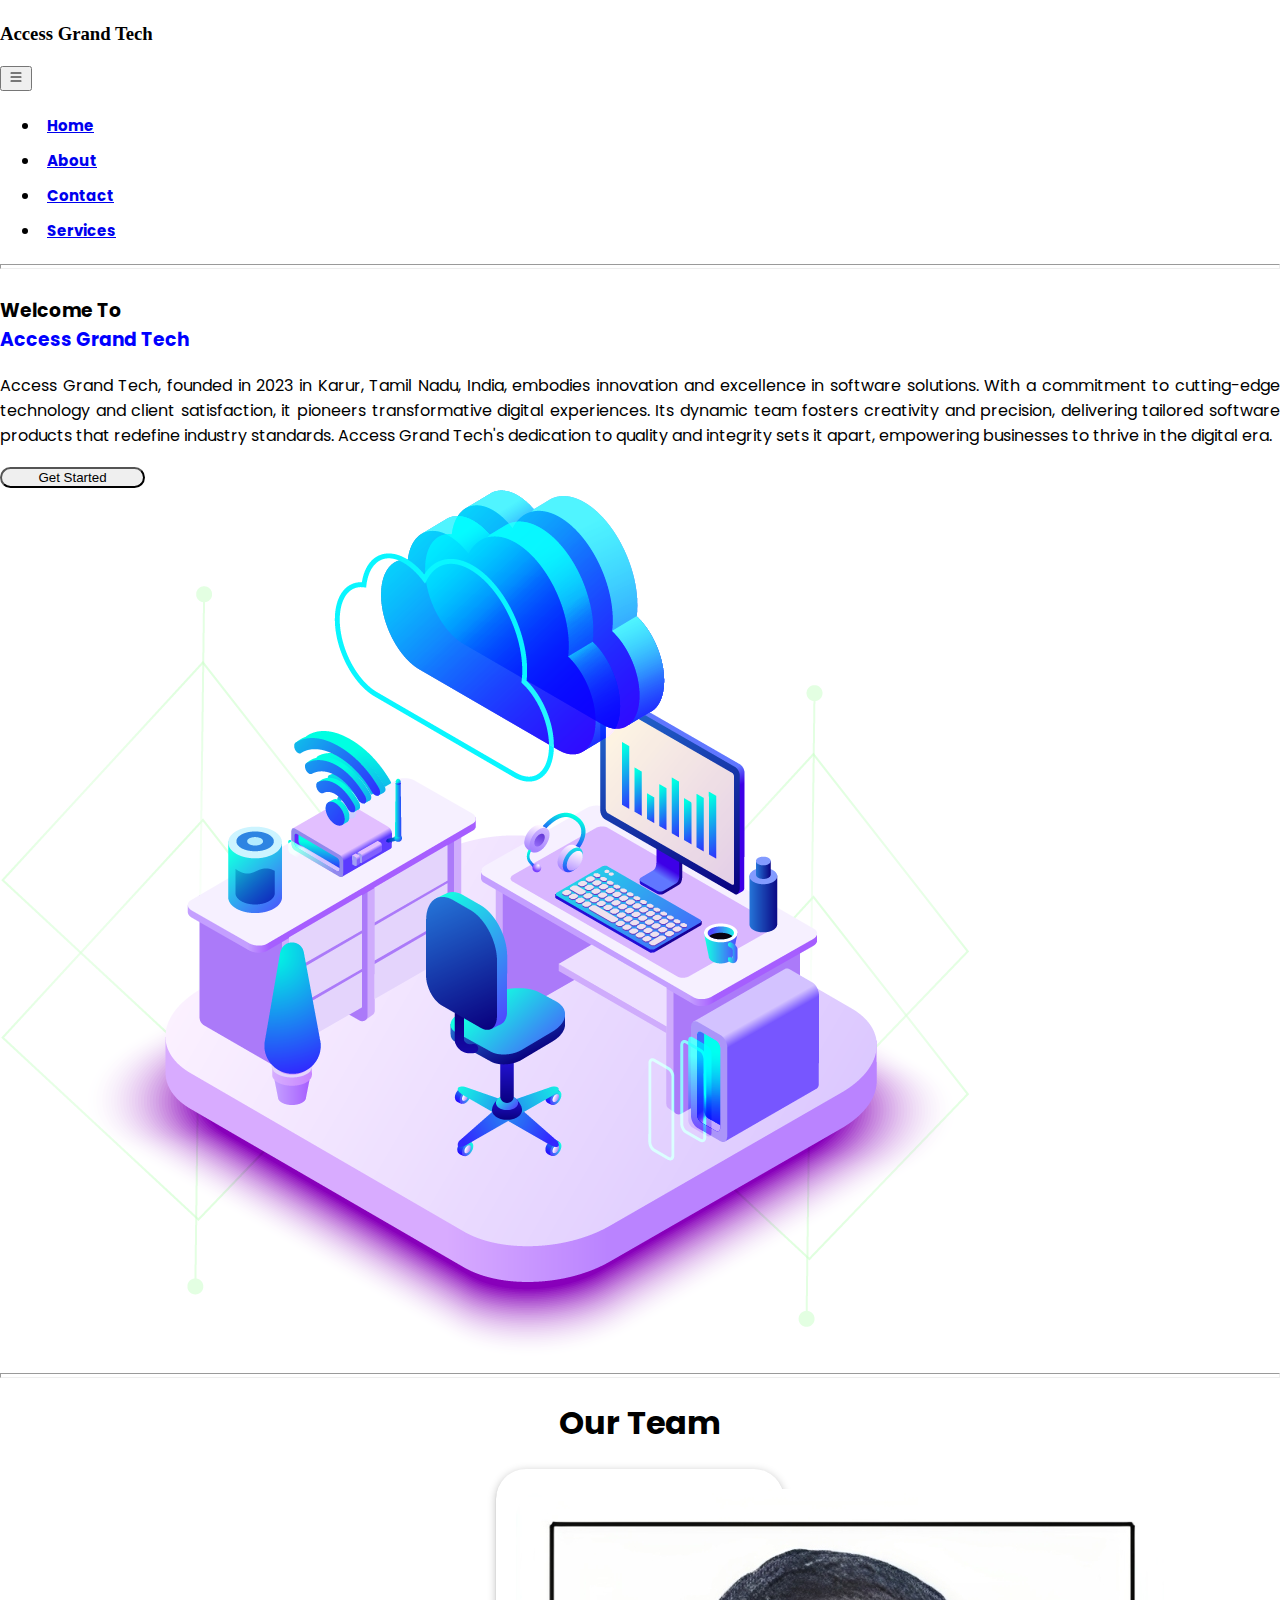
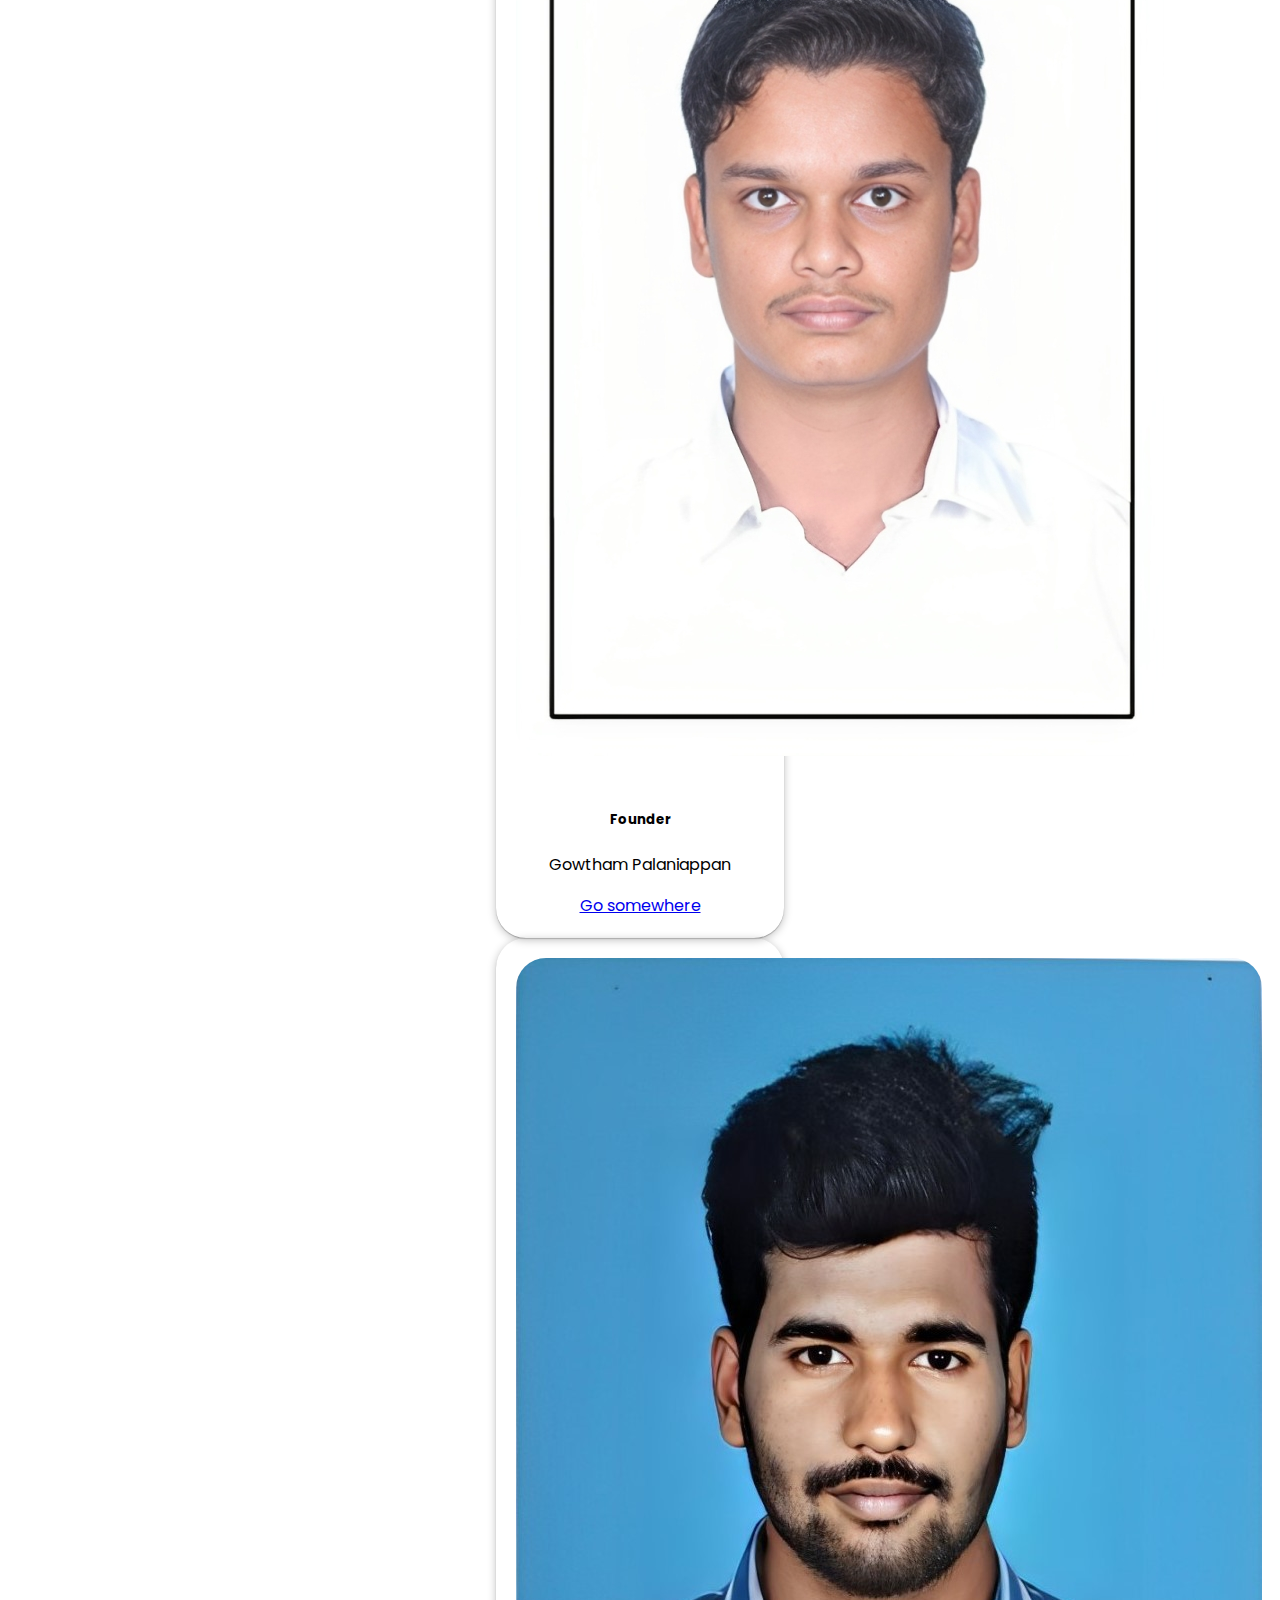
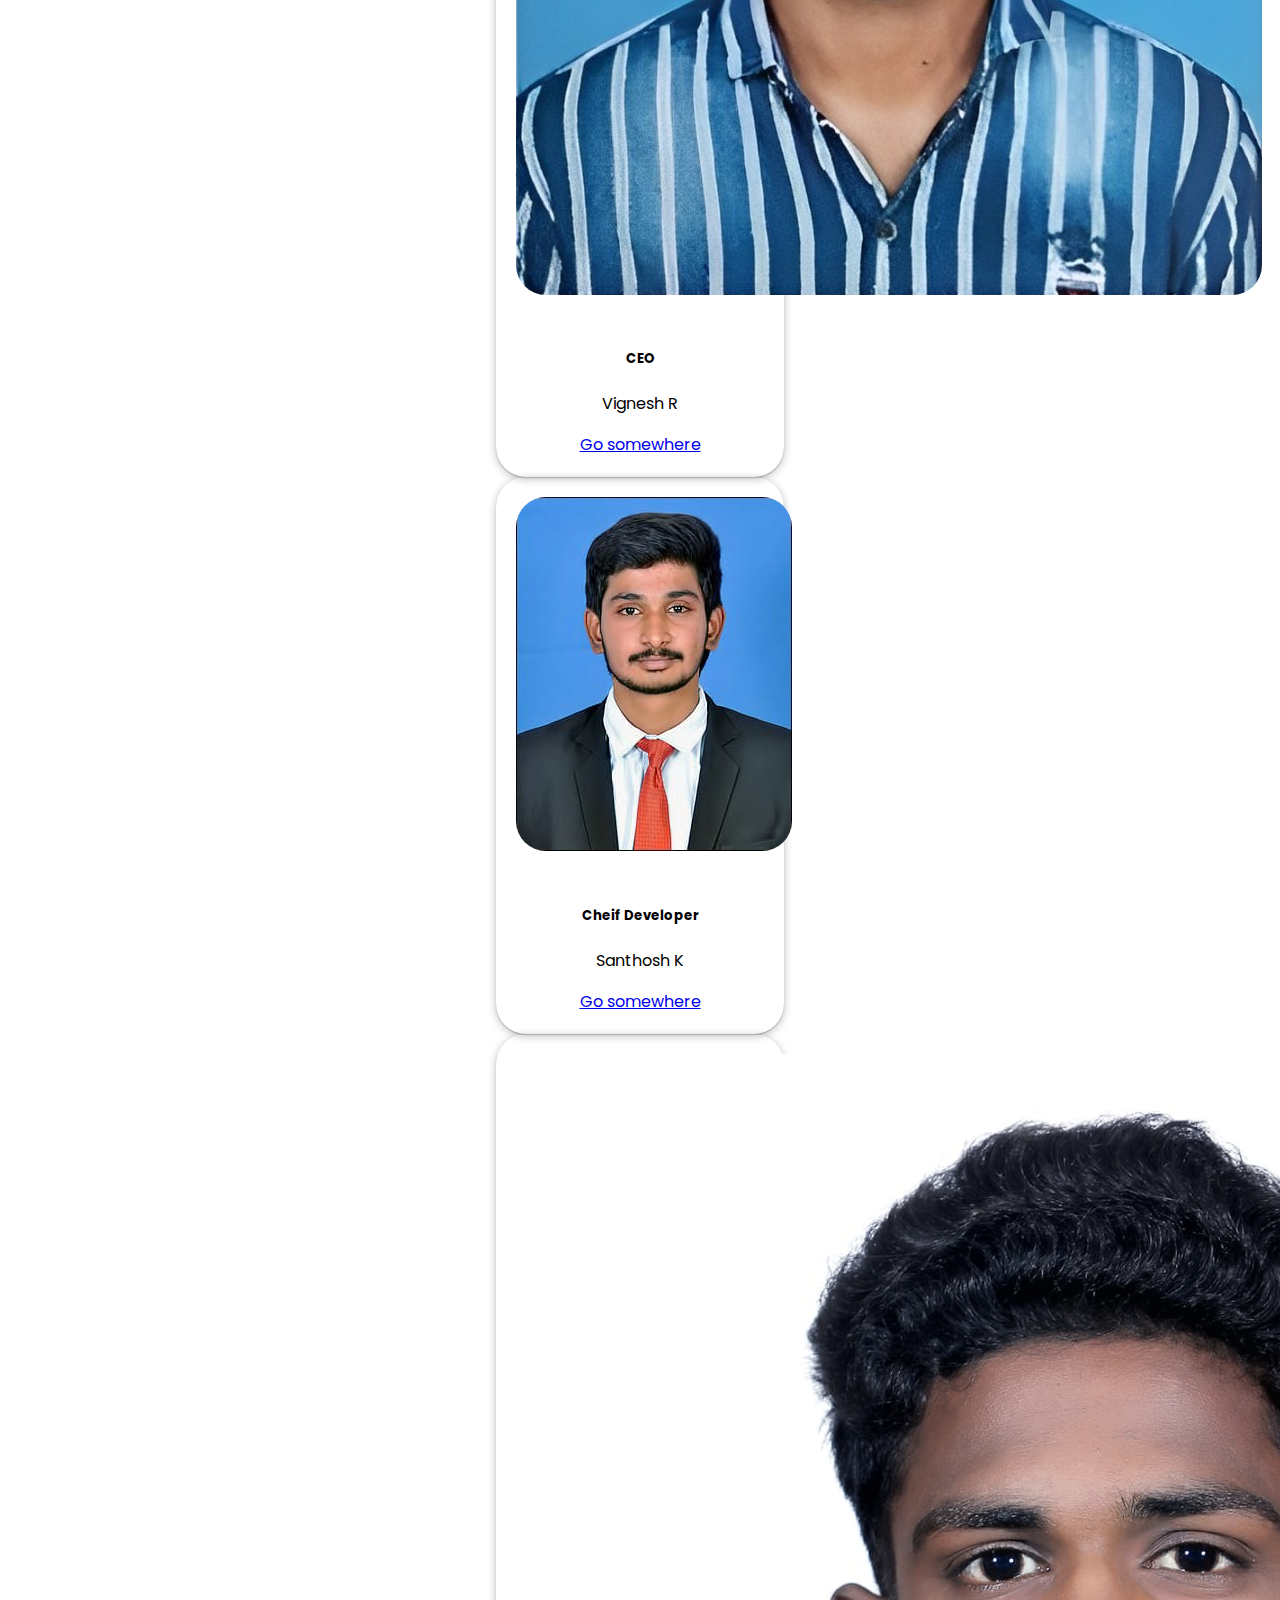
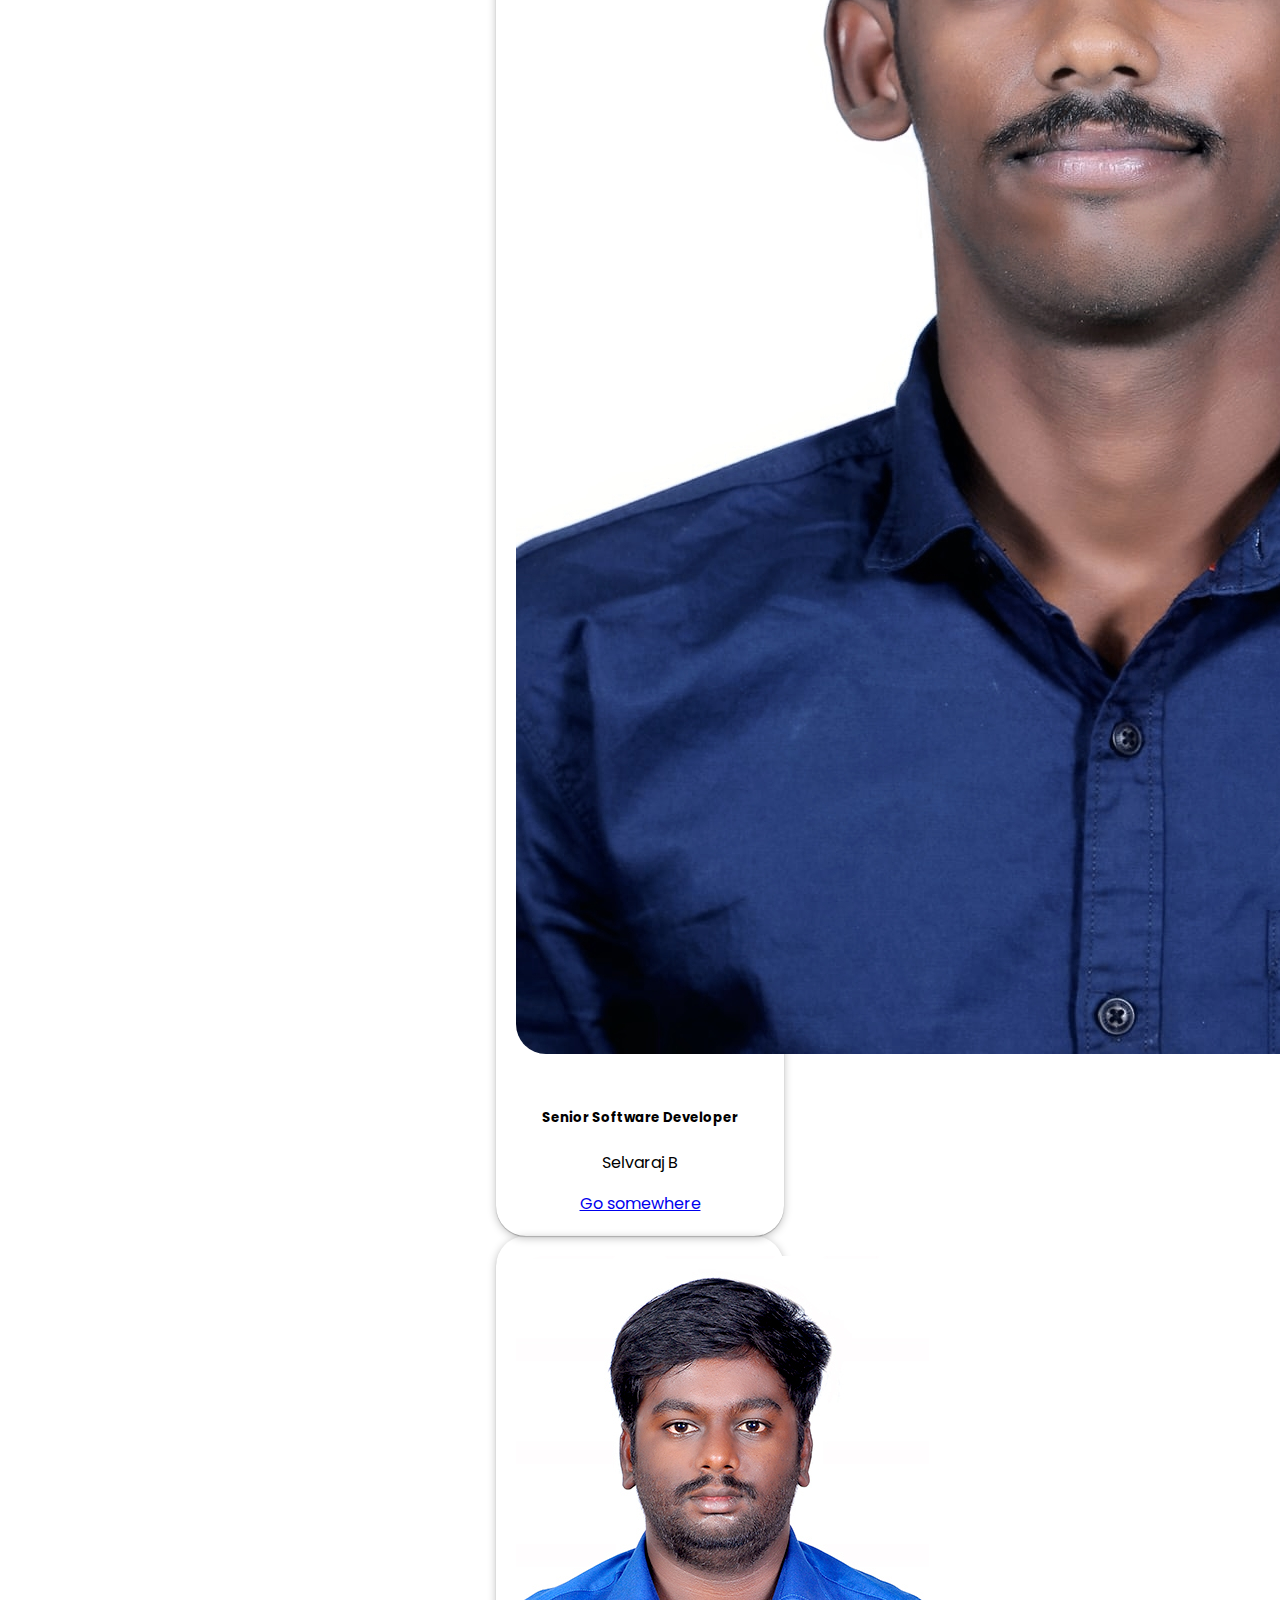
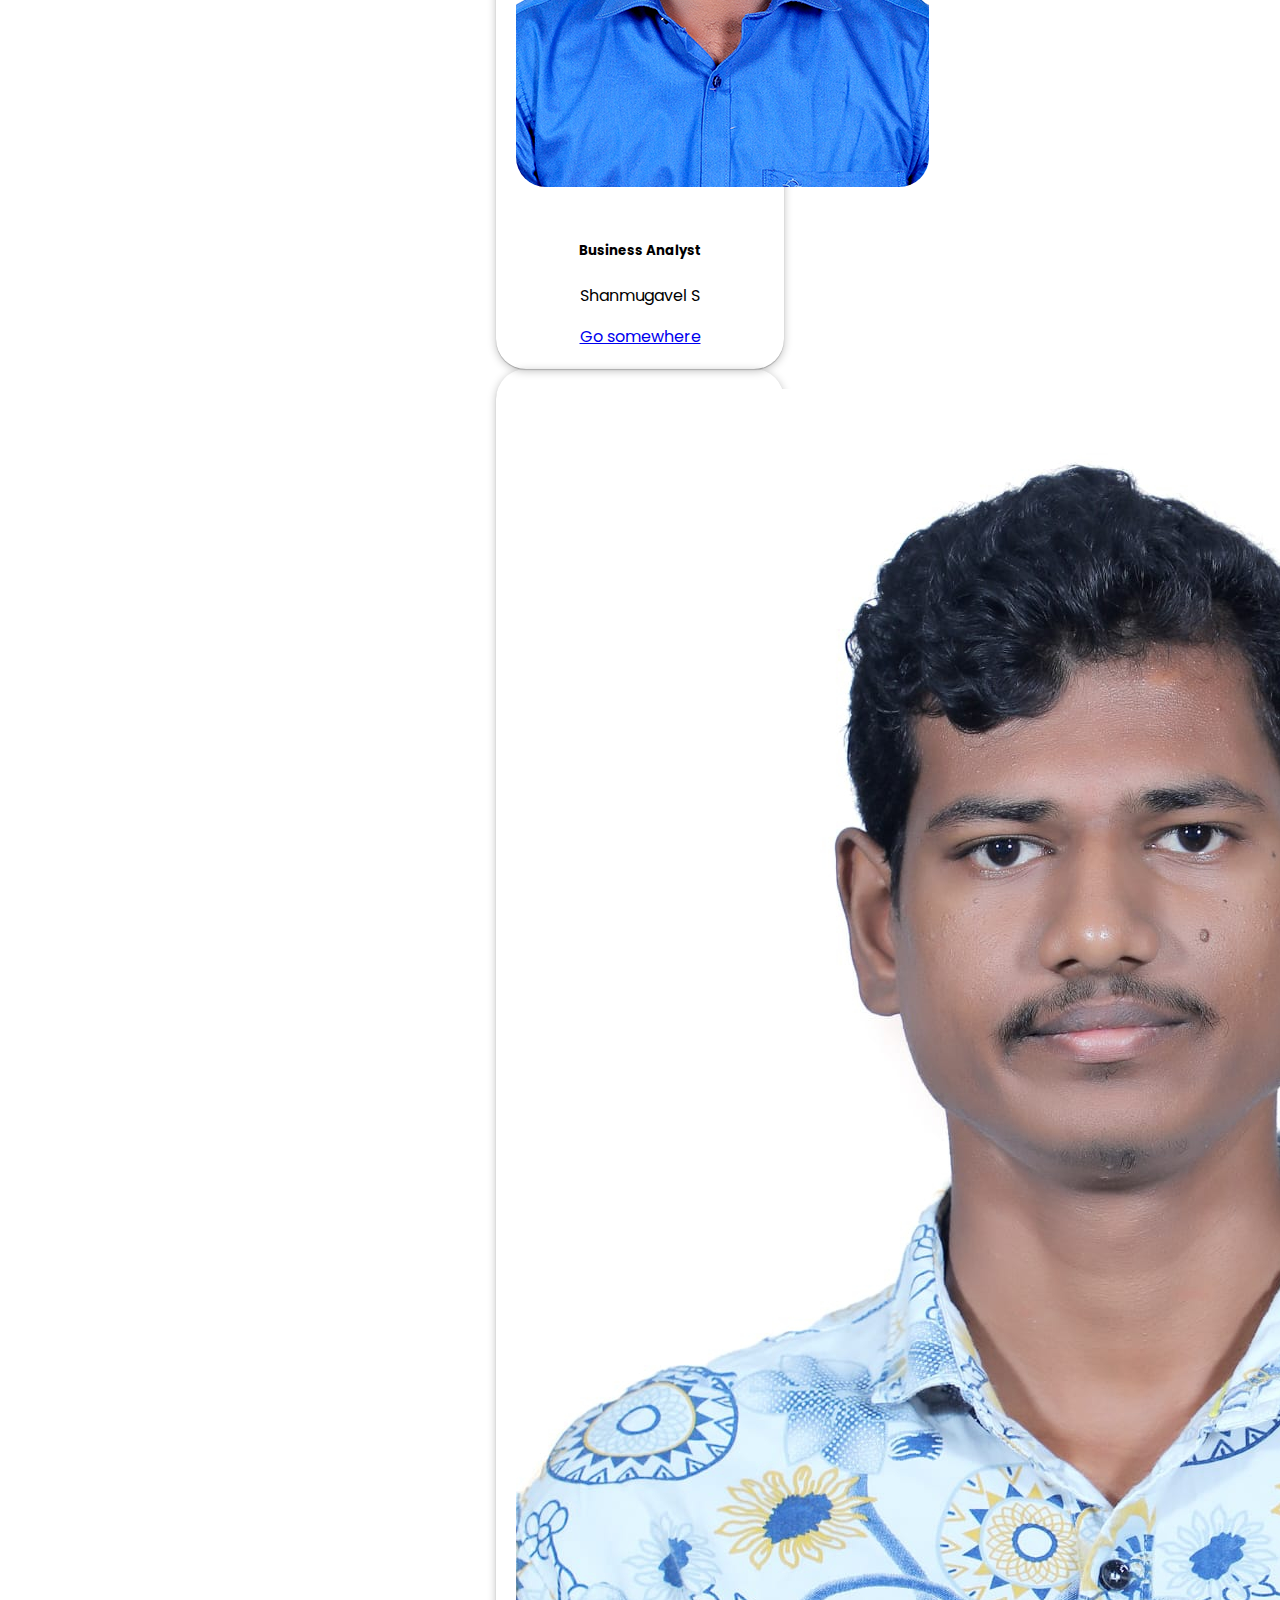
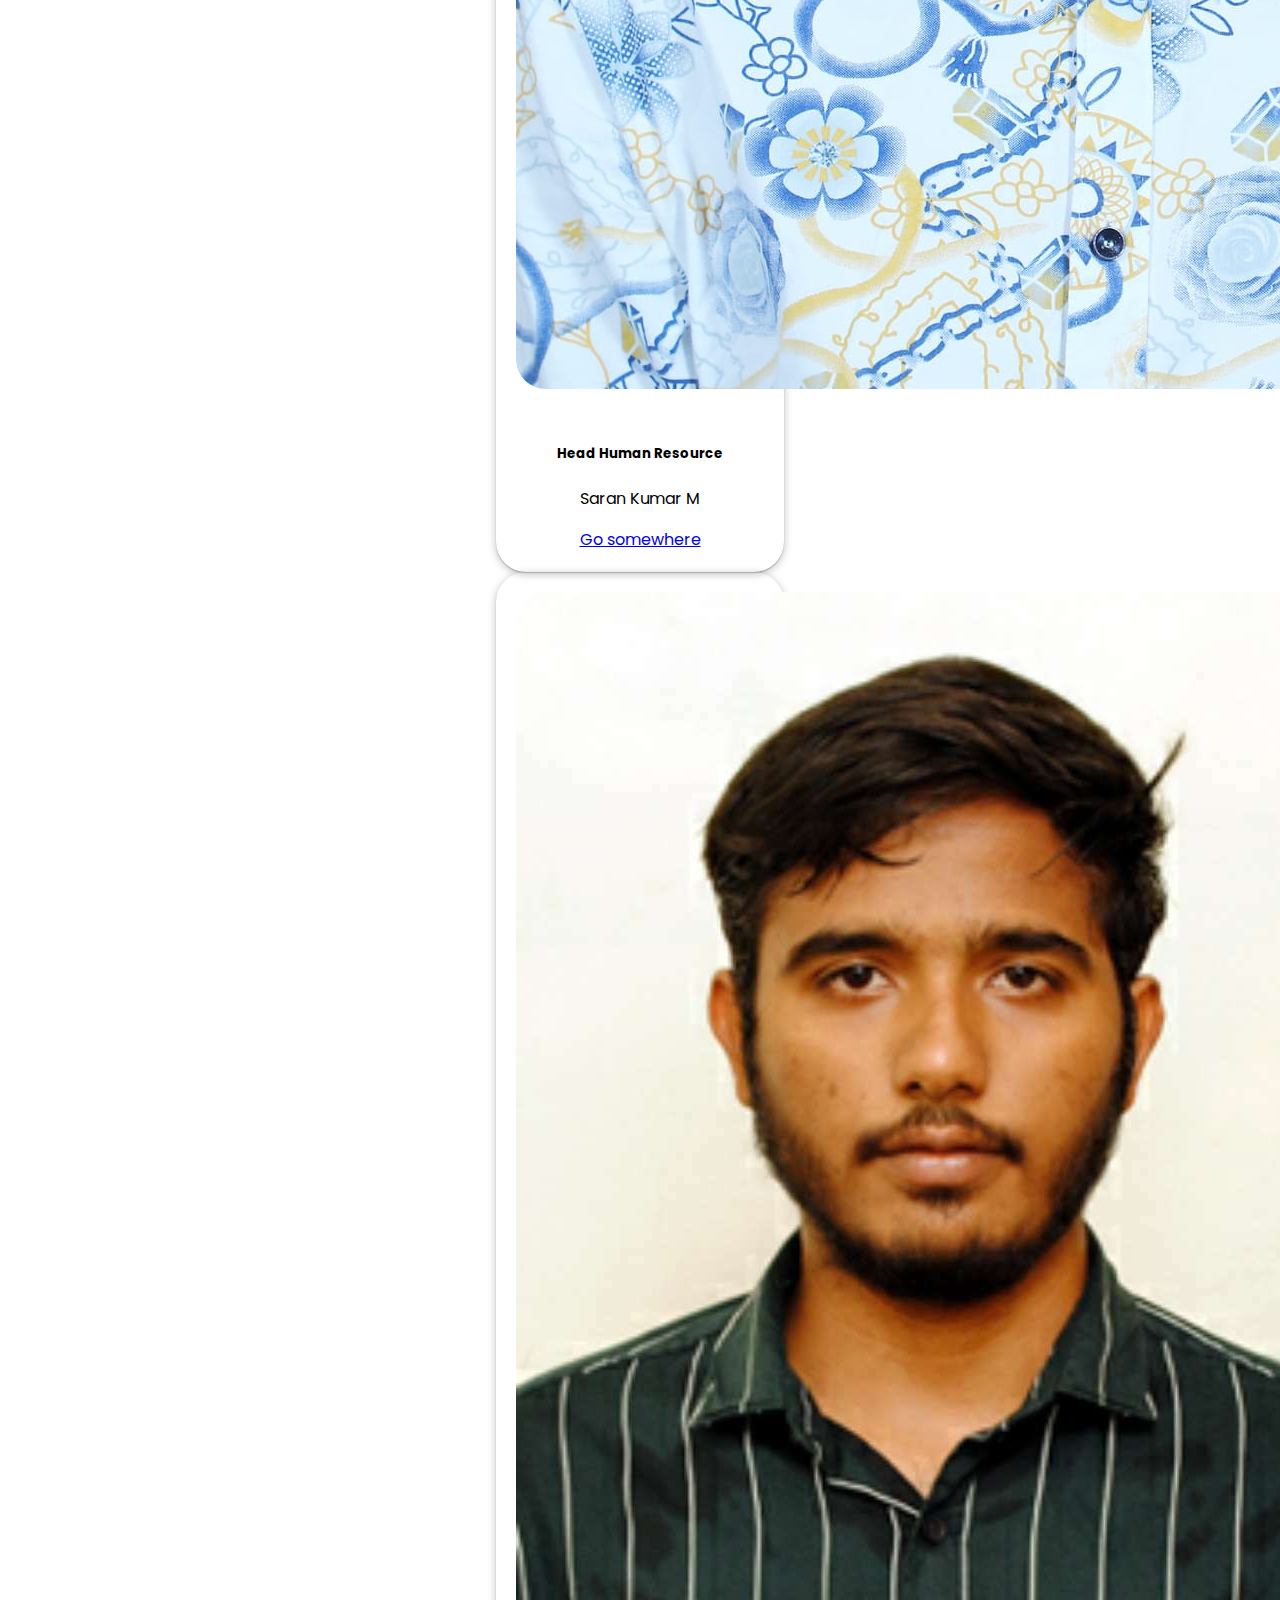
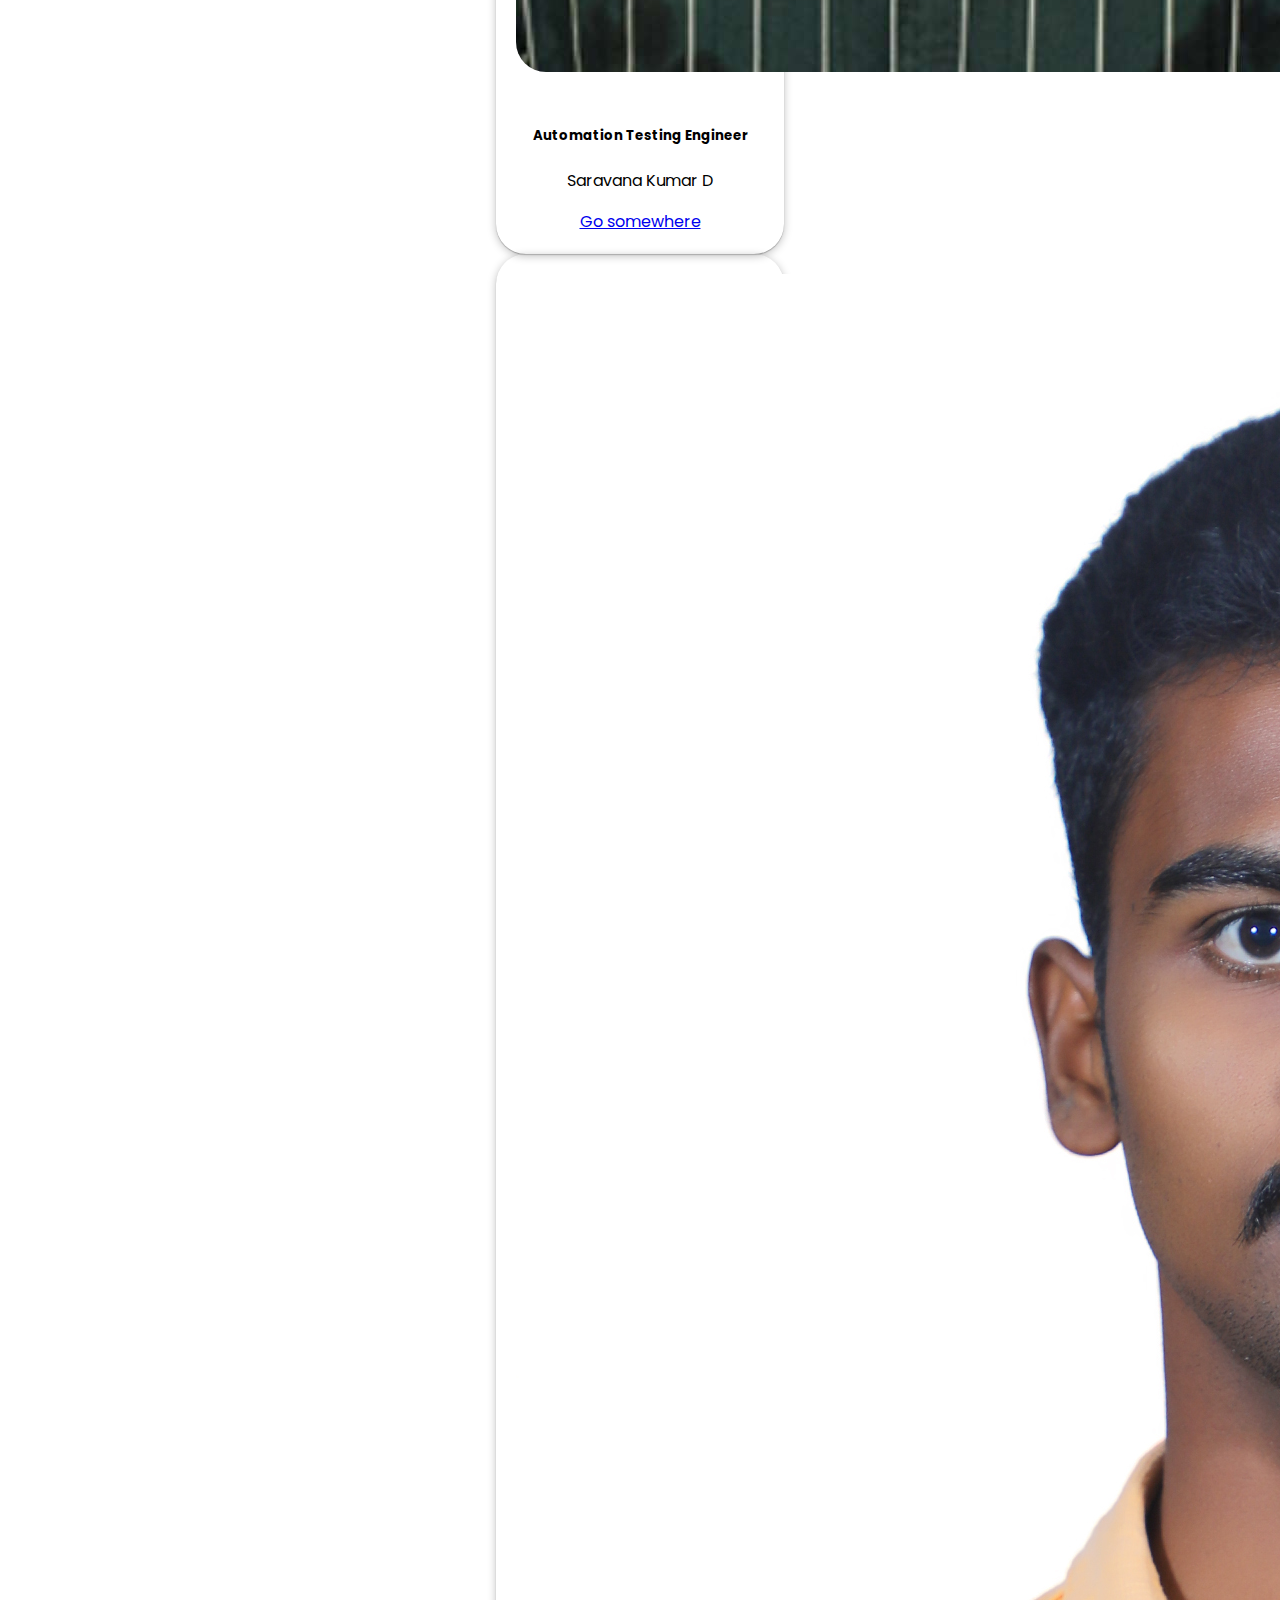
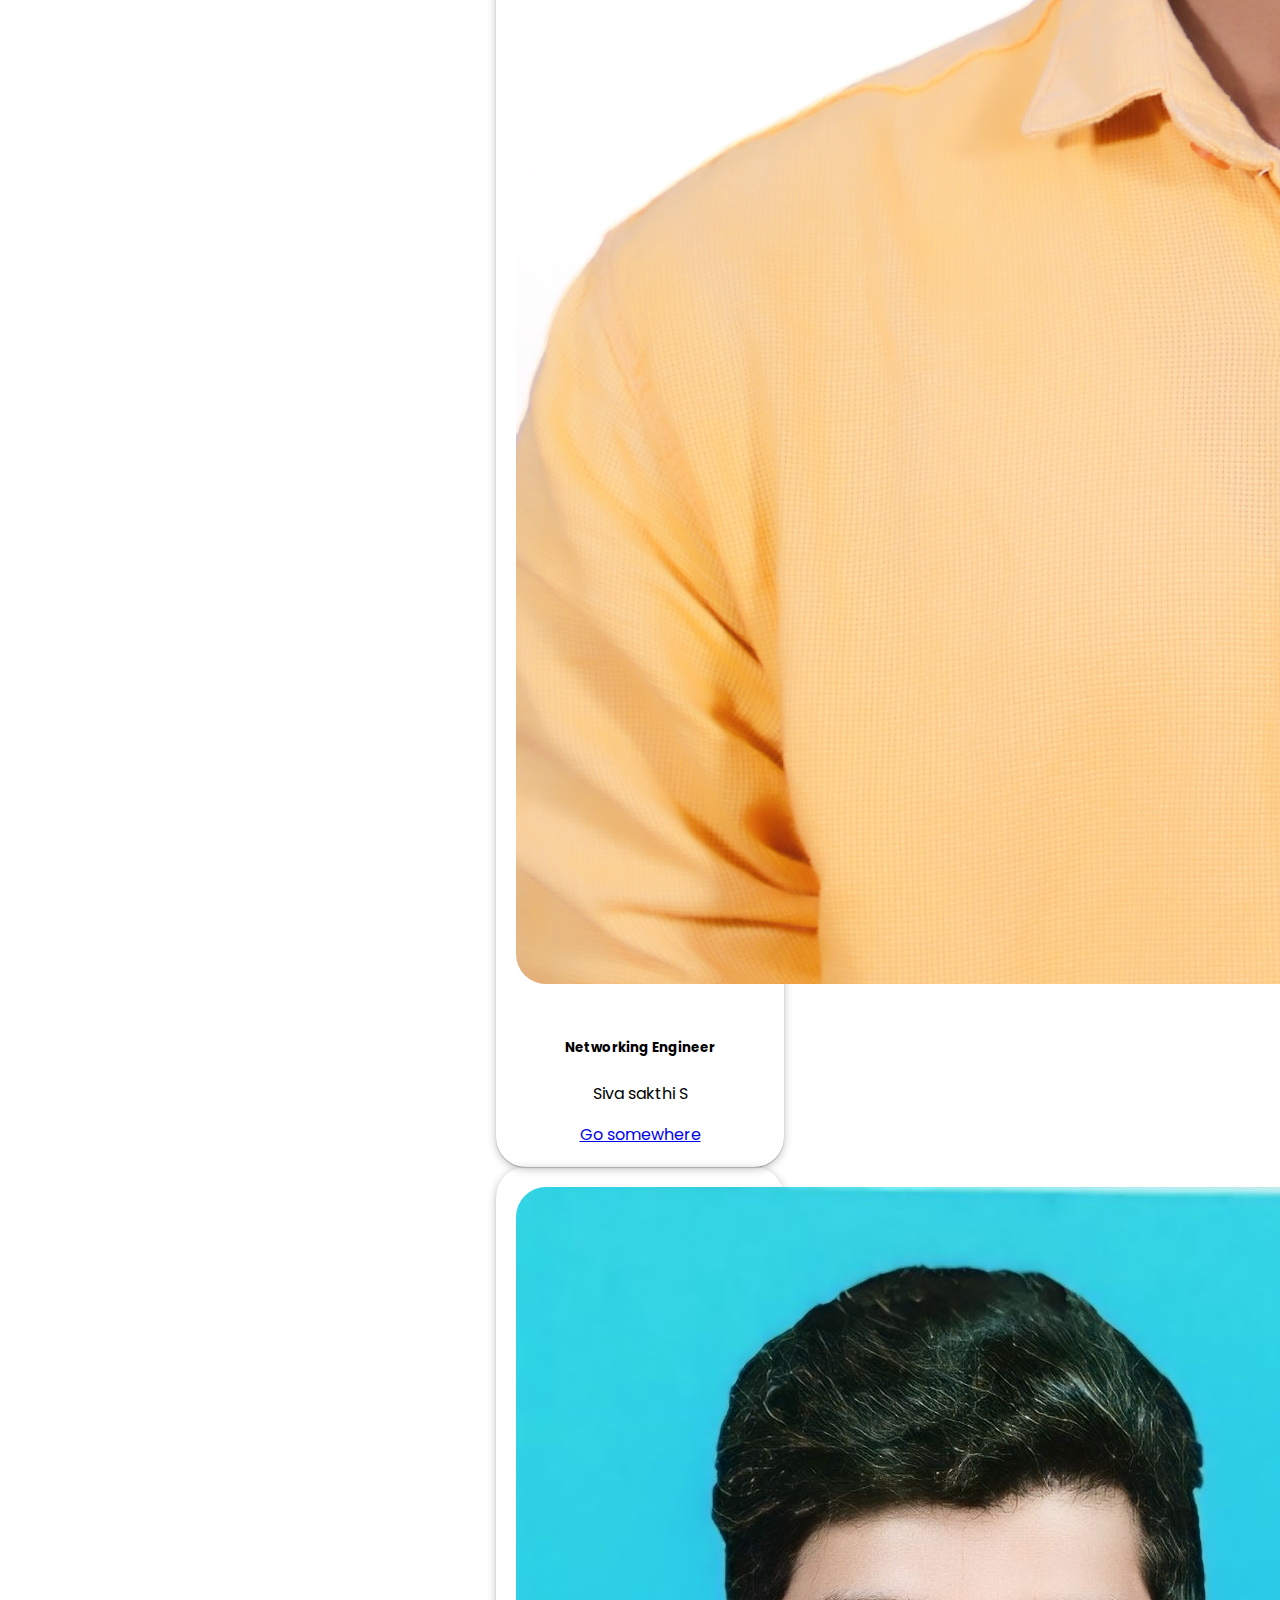
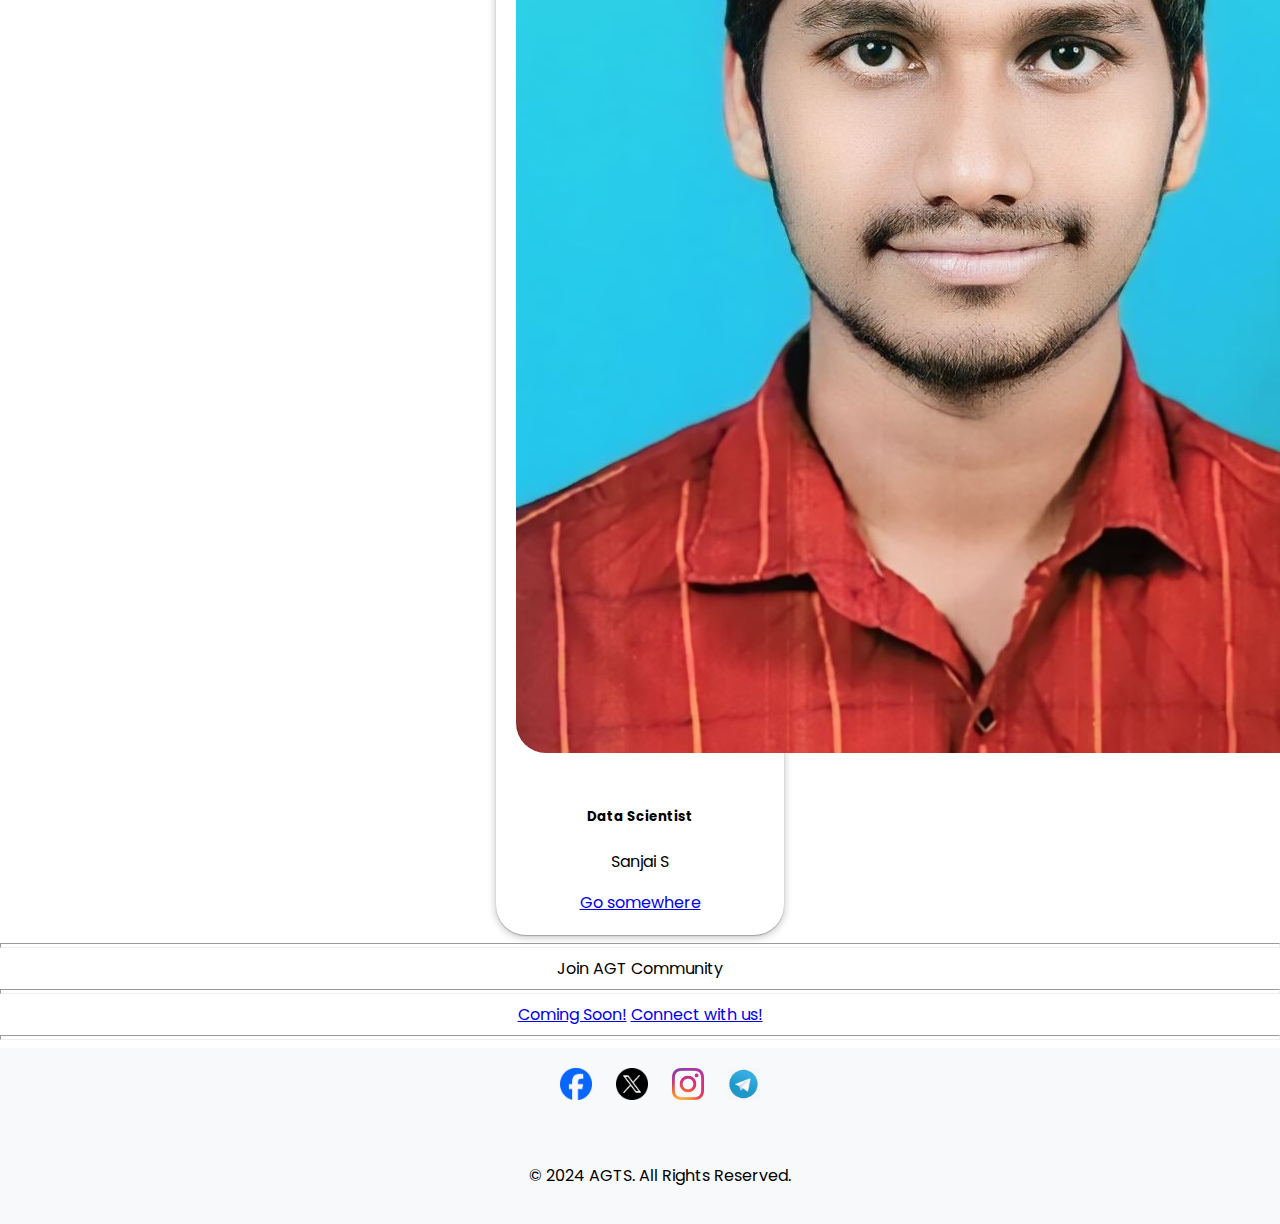
<file: index.html>
<!DOCTYPE html>
<html lang="en">
<head>
  <link rel="stylesheet" href="https://cdnjs.cloudflare.com/ajax/libs/font-awesome/6.0.0-beta3/css/all.min.css" integrity="sha384-KyZXEAg3QhqLMpG8r+8fhAXLR9W3a72zNJ63N7R+Do2/LSUIepCb9C4I3kNmgQDf" crossorigin="anonymous">
</head>
    <meta charset="UTF-8">
    <meta name="viewport" content="width=device-width, initial-scale=1.0">
    <link rel="icon" type="image/jpg"  href="img/173.png">
    
    <title>AGT</title>
    <link rel="stylesheet" href="style.css">
    <link href="https://cdn.jsdelivr.net/npm/bootstrap@5.0.2/dist/css/bootstrap.min.css" rel="stylesheet" integrity="sha384-EVSTQN3/azprG1Anm3QDgpJLIm9Nao0Yz1ztcQTwFspd3yD65VohhpuuCOmLASjC" crossorigin="anonymous">
</head>
<body>
    <!--Navbar-->
    <div class="container-fluid col-10">
        
        <nav class="navbar navbar-expand-lg" id="navbar"><h3><b class="coname">Access Grand Tech</b></h3><button class="navbar-toggler" type="button" data-bs-toggle="collapse" data-bs-target="#menu">
            
            <svg xmlns="http://www.w3.org/2000/svg" width="16" height="16" fill="currentColor" class="bi bi-list" viewBox="0 0 16 16">
                <path fill-rule="evenodd" d="M2.5 12a.5.5 0 0 1 .5-.5h10a.5.5 0 0 1 0 1H3a.5.5 0 0 1-.5-.5m0-4a.5.5 0 0 1 .5-.5h10a.5.5 0 0 1 0 1H3a.5.5 0 0 1-.5-.5m0-4a.5.5 0 0 1 .5-.5h10a.5.5 0 0 1 0 1H3a.5.5 0 0 1-.5-.5"/>
              </svg>
        </button>
        <div class="collapse navbar-collapse" id="menu">
        <ul class="navbar-nav ms-auto mb-lg-0">
        <li class="nav-item"><a class="nav-link" href="#">Home</a>
        </li>
        <li  class="nav-item"><a class="nav-link" href="about.html">About</a>
        </li>
        <li  class="nav-item"><a class="nav-link" href="contact.html">Contact</a>
        </li>
        <li  class="nav-item"><a class="nav-link" href="services.html">Services</a>
        </li>
            </ul>
            </div>
    </nav>
    <hr size="5px" >
    <section id="home">
        <div class="row">
            <div class="col-lg-6 col-md-6 col-12 order-1">
                <h3 class="display-4">Welcome To <br><span>Access Grand Tech</span></h3>
            <p class="my-lg-2 my-3">Access Grand Tech, founded in 2023 in Karur, Tamil Nadu, India, embodies innovation and excellence in software solutions. With a commitment to cutting-edge technology and client satisfaction, it pioneers transformative digital experiences. Its dynamic team fosters creativity and precision, delivering tailored software products that redefine industry standards. Access Grand Tech's dedication to quality and integrity sets it apart, empowering businesses to thrive in the digital era.</p>
            <button class="btn btn-primary">Get Started</button>
        </div>
            <div class="col-lg-6 col-md-6 py-lg-0 py-3 order-sm-2">
<img src="img/bg1.png" class="img-fluid">
            </div>
            
        </div>
        
    </section>
    
    <hr size="5px" >
    <center>
    <div class="container py 5">
        <h1 class="text-center">Our Team</h1>
        <div class="row row-col-1 row-cols-md-3 g-4 py-5">
            <div class="col">
                <div class="card" style="width: 18rem;">
                    <img class="card-img-top" src="pro/G.png" alt="Card image cap">
                    <div class="card-body">
                      <h5 class="card-title">Founder</h5>
                      <p class="card-text">Gowtham Palaniappan</p>
                      <a href="#" class="btn btn-primary">Go somewhere</a>
                    </div>
                  </div>   
            </div>

            <div class="col">
                <div class="card" style="width: 18rem;">
                    <img class="card-img-top" src="pro/vig.jpg" alt="Card image cap">
                    <div class="card-body">
                      <h5 class="card-title">CEO</h5>
                      <p class="card-text">Vignesh R</p>
                      <a href="#" class="btn btn-primary">Go somewhere</a>
                    </div>
                  </div>   
            </div>

            <div class="col">
                <div class="card" style="width: 18rem;">
                    <img class="card-img-top" src="pro/san.jpg" alt="Card image cap">
                    <div class="card-body">
                      <h5 class="card-title">Cheif Developer</h5>
                      <p class="card-text">Santhosh K</p>
                      <a href="#" class="btn btn-primary">Go somewhere</a>
                    </div>
                  </div>   
            </div>
            <div class="col">
                <div class="card" style="width: 18rem;">
                    <img class="card-img-top" src="pro/sv.png" alt="Card image cap">
                    <div class="card-body">
                      <h5 class="card-title">Senior Software Developer</h5>
                      <p class="card-text">Selvaraj B</p>
                      <a href="#" class="btn btn-primary">Go somewhere</a>
                    </div>
                  </div>   
            </div>

            <div class="col">
                <div class="card" style="width: 18rem;">
                    <img class="card-img-top" src="pro/sh.jpg" alt="Card image cap">
                    <div class="card-body">
                      <h5 class="card-title">Business Analyst</h5>
                      <p class="card-text">Shanmugavel S<Bdo:l></Bdo:l></p>
                      <a href="#" class="btn btn-primary">Go somewhere</a>
                    </div>
                  </div>   
            </div>
            <div class="col">
                <div class="card" style="width: 18rem;">
                    <img class="card-img-top" src="pro/sr.jpg" alt="Card image cap">
                    <div class="card-body">
                      <h5 class="card-title">Head Human Resource</h5>
                      <p class="card-text">Saran Kumar M</p>
                      <a href="#" class="btn btn-primary">Go somewhere</a>
                    </div>
                  </div>   
            </div>

            <div class="col">
                <div class="card" style="width: 18rem;">
                    <img class="card-img-top" src="pro/sel.jpg" alt="Card image cap">
                    <div class="card-body">
                      <h5 class="card-title"> Automation Testing Engineer</h5>
                      <p class="card-text">Saravana Kumar D</p>
                      <a href="#" class="btn btn-primary">Go somewhere</a>
                    </div>
                  </div>   
            </div>

            <div class="col">
                <div class="card" style="width: 18rem;">
                    <img class="card-img-top" src="pro/ss.png" alt="Card image cap">
                    <div class="card-body">
                      <h5 class="card-title">Networking Engineer</h5>
                      <p class="card-text">Siva sakthi S</p>
                      <a href="#" class="btn btn-primary">Go somewhere</a>
                    </div>
                  </div>   
            </div>

            <div class="col">
              <div class="card" style="width: 18rem;">
                  <img class="card-img-top" src="pro/stkr.jpg" alt="Card image cap">
                  <div class="card-body">
                    <h5 class="card-title">Data Scientist</h5>
                    <p class="card-text">Sanjai S</p>
                    <a href="#" class="btn btn-primary">Go somewhere</a>
                  </div>
                </div>   
          </div>
        </div>
    </div>
<hr size="5px" >
Join AGT Community
<hr size="5px" >
<script src="https://cdn.logwork.com/widget/countdown.js"></script>
<a href="https://logwork.com/countdown-timer" class="countdown-timer" data-timezone="Asia/Kolkata" data-date="2024-05-25 12:11">Coming Soon!</a>

<a href="#" class="btn btn-primary">Connect with us!</a>

<hr size="5px" >

</center>
<div>
  <footer>
    <div class="social-media">
        <a href="https://www.facebook.com/access.guard.innovations.solutions?mibextid=ZbWKwL"><img src="soc/fb.png" alt="Facebook"></a>
        <a href="https://x.com/GuardAccess?t=G6mVlSefUmNAOjpd1rwSSA&s=09"><img src="soc/x.png" alt="Twitter"></a>
        <a href="https://www.instagram.com/access_guard_innovations"><img src="soc/insta.png" alt="Instagram"></a>
        <a href="https://t.me/+9NNKrLc2Xl4xZWZl"><img src="soc/tel.png" alt="Telgram"></a>
    </div>
</footer>
</div>


        <script src="https://cdn.jsdelivr.net/npm/@popperjs/core@2.9.2/dist/umd/popper.min.js" integrity="sha384-IQsoLXl5PILFhosVNubq5LC7Qb9DXgDA9i+tQ8Zj3iwWAwPtgFTxbJ8NT4GN1R8p" crossorigin="anonymous"></script>
<script src="https://cdn.jsdelivr.net/npm/bootstrap@5.0.2/dist/js/bootstrap.min.js" integrity="sha384-cVKIPhGWiC2Al4u+LWgxfKTRIcfu0JTxR+EQDz/bgldoEyl4H0zUF0QKbrJ0EcQF" crossorigin="anonymous"></script>

<footer>
  <div class="container">
      <p>&copy; 2024 AGTS. All Rights Reserved.</p>
  </div>
</footer>

</body>
</html>
</file>
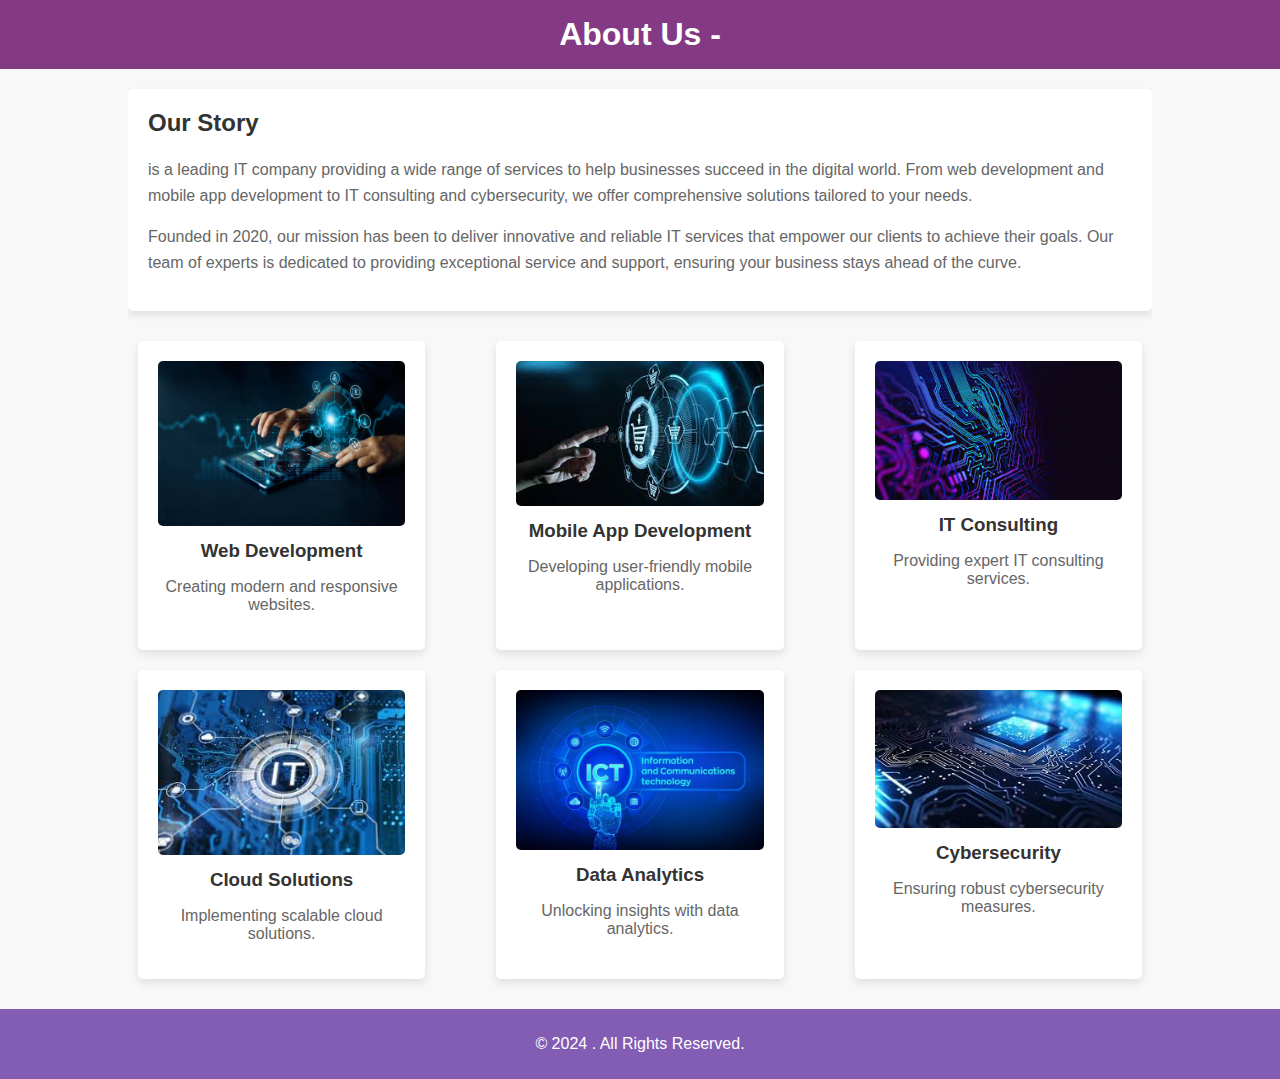
<file: about.html>
<!DOCTYPE html>
<html lang="en">
<head>
    <meta charset="UTF-8">
    <meta name="viewport" content="width=device-width, initial-scale=1.0">
    <title>About Us - <AGTS></title>
    <style>
        body {
            font-family: Arial, sans-serif;
            background-color: #f8f8f8;
            margin: 0;
            padding: 0;
        }
        .container {
            width: 80%;
            margin: auto;
            overflow: hidden;
        }
        header {
            background-color: rgb(131, 57, 131);
            color: #fff;
            text-align: center;
            padding: 1rem 0;
        }
        header h1 {
            margin: 0;
        }
        .about-section {
            background: #fff;
            padding: 20px;
            margin-top: 20px;
            border-radius: 5px;
            box-shadow: 0 4px 8px rgba(0,0,0,0.1);
        }
        .about-section h2 {
            color: #333;
            margin-top: 0;
        }
        .about-section p {
            color: #666;
            line-height: 1.6;
        }
        .team {
            display: flex;
            flex-wrap: wrap;
            justify-content: space-between;
            margin-top: 20px;
        }
        .team-member {
            background: #fff;
            padding: 20px;
            margin: 10px;
            border-radius: 5px;
            box-shadow: 0 4px 8px rgba(0,0,0,0.1);
            transition: transform 0.3s ease;
            width: calc(30% - 20px);
            box-sizing: border-box;
            text-align: center;
        }
        .team-member:hover {
            transform: translateY(-5px);
        }
        .team-member img {
            width: 100%;
            border-radius: 5px;
            margin-bottom: 10px;
        }
        .team-member h3 {
            margin: 0;
            color: #333;
        }
        .team-member p {
            color: #666;
        }
        footer {
            background: rgb(131, 92, 179);
            color: #fff;
            text-align: center;
            padding: 10px 0;
            margin-top: 20px;
        }

        /* Responsive styles */
        @media (max-width: 768px) {
            .team-member {
                width: calc(50% - 20px);
            }
        }
        @media (max-width: 480px) {
            .team-member {
                width: calc(100% - 20px);
            }
        }
    </style>
</head>
<body>

    <header>
        <div class="container">
            <h1>About Us - <AGTS></h1>
        </div>
    </header>

    <div class="container">
        <div class="about-section">
            <h2>Our Story</h2>
            <p><AGTS> is a leading IT company providing a wide range of services to help businesses succeed in the digital world. From web development and mobile app development to IT consulting and cybersecurity, we offer comprehensive solutions tailored to your needs.</p>
            <p>Founded in 2020, our mission has been to deliver innovative and reliable IT services that empower our clients to achieve their goals. Our team of experts is dedicated to providing exceptional service and support, ensuring your business stays ahead of the curve.</p>
        </div>

        <div class="team">
            <div class="team-member">
                <img src="tech/1.jpg" alt="Tech Photo 1">
                <h3>Web Development</h3>
                <p>Creating modern and responsive websites.</p>
            </div>
            <div class="team-member">
                <img src="tech/2.jpg" alt="Tech Photo 2">
                <h3>Mobile App Development</h3>
                <p>Developing user-friendly mobile applications.</p>
            </div>
            <div class="team-member">
                <img src="tech/3.jpg" alt="Tech Photo 3">
                <h3>IT Consulting</h3>
                <p>Providing expert IT consulting services.</p>
            </div>
            <div class="team-member">
                <img src="tech/4.jpg" alt="Tech Photo 4">
                <h3>Cloud Solutions</h3>
                <p>Implementing scalable cloud solutions.</p>
            </div>
            <div class="team-member">
                <img src="tech/5.jpg" alt="Tech Photo 5">
                <h3>Data Analytics</h3>
                <p>Unlocking insights with data analytics.</p>
            </div>
            <div class="team-member">
                <img src="tech/6.jpg" alt="Tech Photo 6">
                <h3>Cybersecurity</h3>
                <p>Ensuring robust cybersecurity measures.</p>
            </div>
        </div>
    </div>

    <footer>
        <div class="container">
            <p>&copy; 2024 <AGTS>. All Rights Reserved.</p>
        </div>
    </footer>

</body>
</html>
</file>
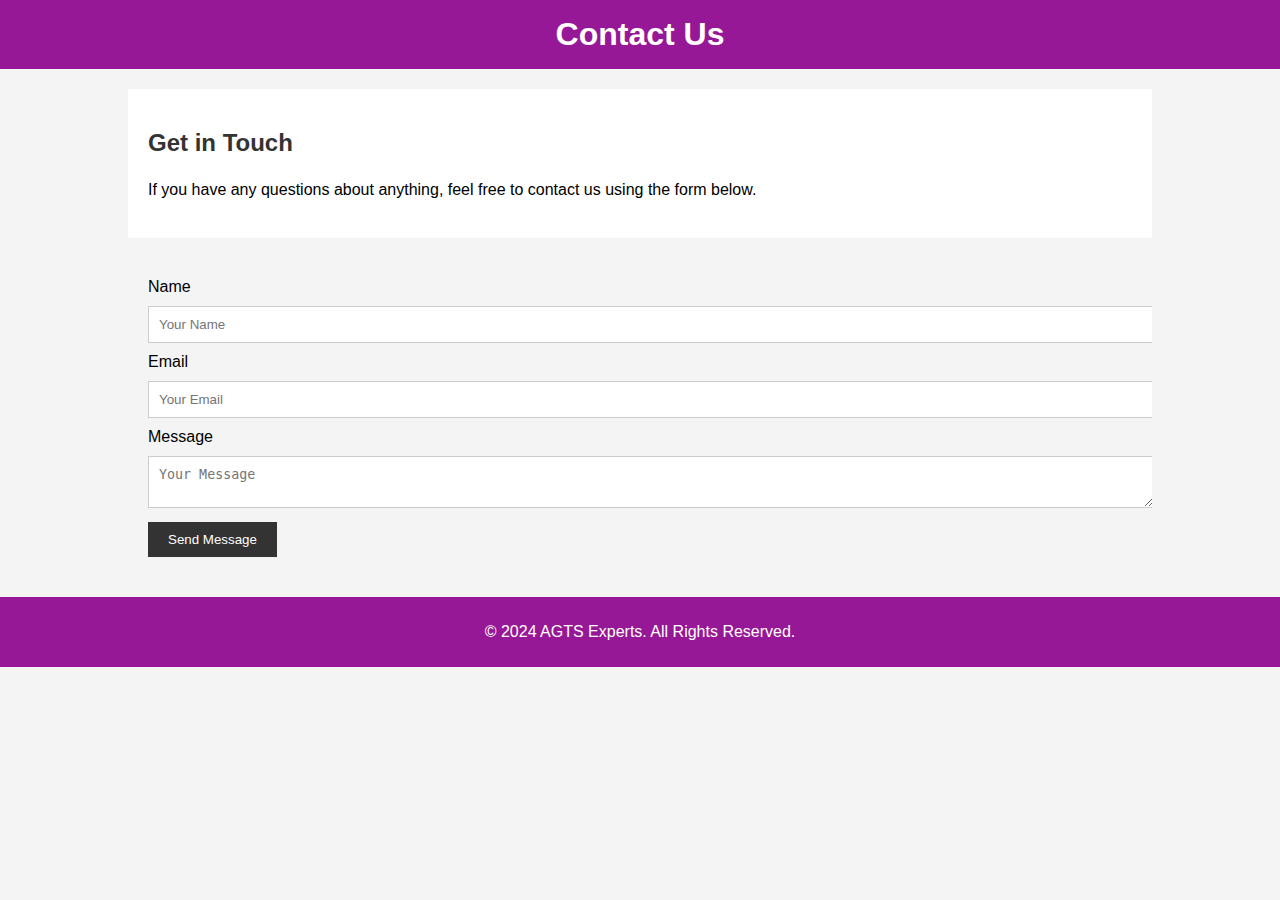
<file: contact.html>
<!DOCTYPE html>
<html lang="en">
<head>
    <meta charset="UTF-8">
    <meta name="viewport" content="width=device-width, initial-scale=1.0">
    <title>Contact Page</title>
    <style>
        body {
            font-family: Arial, sans-serif;
            background-color: #f4f4f4;
            margin: 0;
            padding: 0;
        }
        .container {
            width: 80%;
            margin: auto;
            overflow: hidden;
        }
        header {
            background-color: rgb(150, 24, 150);
            color: #fff;
            text-align: center;
            padding: 1rem 0;
        }
        header h1 {
            margin: 0;
        }
        .content {
            background: #fff;
            padding: 20px;
            margin-top: 20px;
        }
        .content h2 {
            color: #333;
        }
        .content p {
            line-height: 1.6;
        }
        .contact-form {
            background: #f4f4f4;
            padding: 20px;
            margin-top: 20px;
        }
        .contact-form label {
            display: block;
            margin-bottom: 10px;
        }
        .contact-form input[type="text"],
        .contact-form input[type="email"],
        .contact-form textarea {
            width: 100%;
            padding: 10px;
            margin-bottom: 10px;
            border: 1px solid #ccc;
        }
        .contact-form input[type="submit"] {
            background: #333;
            color: #fff;
            border: none;
            padding: 10px 20px;
            cursor: pointer;
        }
        .contact-form input[type="submit"]:hover {
            background: #555;
        }
        footer {
            background: rgb(150, 24, 150);
            color: #fff;
            text-align: center;
            padding: 10px 0;
            margin-top: 20px;
        }
    </style>
</head>
<body>

    <header>
        <div class="container">
            <h1>Contact Us</h1>
        </div>
    </header>

    <div class="container">
        <div class="content">
            <h2>Get in Touch</h2>
            <p>If you have any questions about anything, feel free to contact us using the form below.</p>
        </div>

        <div class="contact-form">
            <form action="mailto:gtmp173@gmail.com" method="post" enctype="text/plain">
                <label for="name">Name</label>
                <input type="text" id="name" name="name" placeholder="Your Name" required>
                
                <label for="email">Email</label>
                <input type="email" id="email" name="email" placeholder="Your Email" required>
                
                <label for="message">Message</label>
                <textarea id="message" name="message" placeholder="Your Message" required></textarea>
                
                <input type="submit" value="Send Message" >
            </form>
        </div>
    </div>

    <footer>
        <div class="container">
            <p>&copy; 2024 AGTS Experts. All Rights Reserved.</p>
        </div>
    </footer>

</body>
</html>
</file>
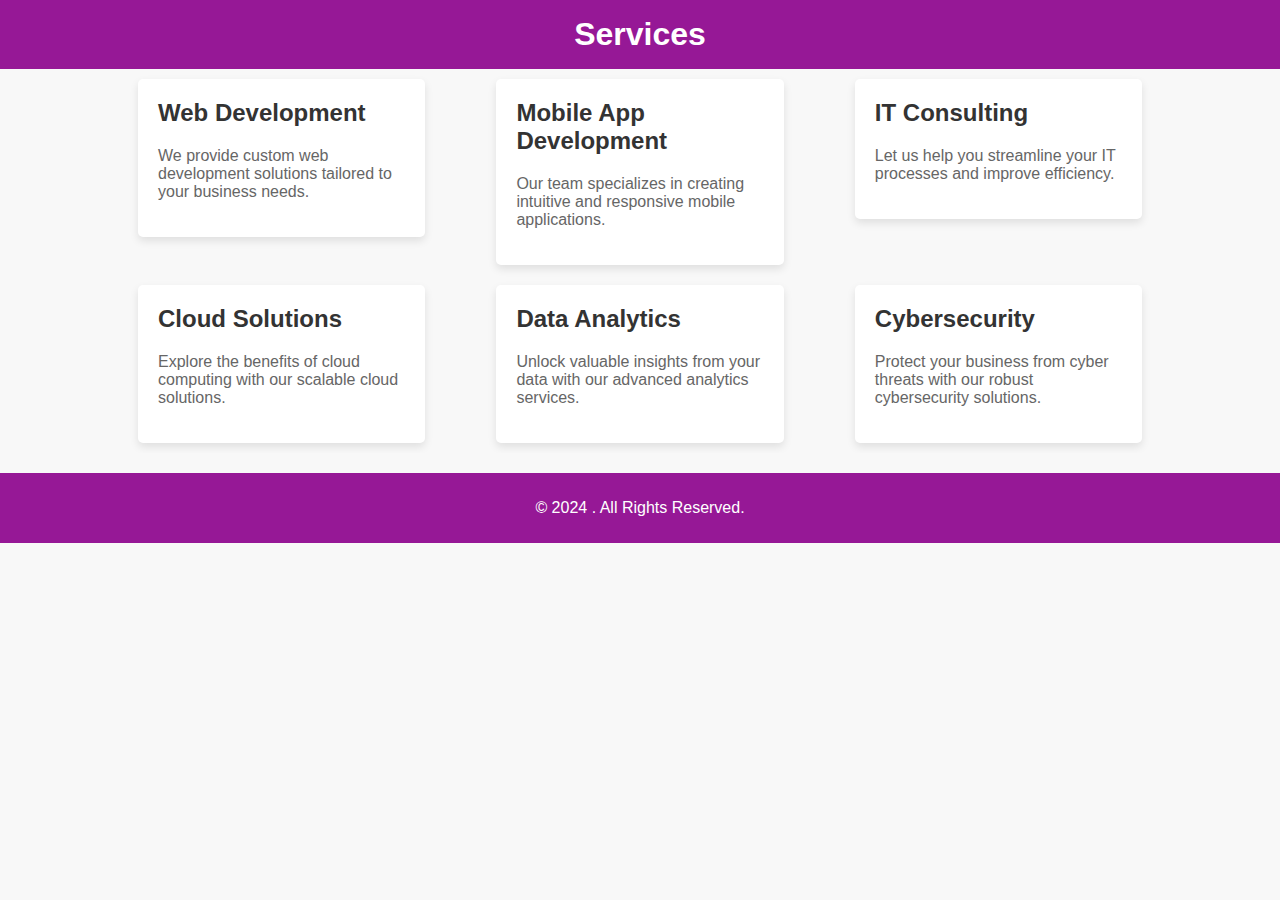
<file: services.html>
<!DOCTYPE html>
<html lang="en">
<head>
    <meta charset="UTF-8">
    <meta name="viewport" content="width=device-width, initial-scale=1.0">
    <title><AGTS> Services</title>
    <style>
        body {
            font-family: Arial, sans-serif;
            background-color: #f8f8f8;
            margin: 0;
            padding: 0;
        }
        .container {
            width: 80%;
            margin: auto;
            overflow: hidden;
        }
        header {
            background-color:rgb(150, 24, 150); /* Changed to violet */
            color: #fff;
            text-align: center;
            padding: 1rem 0;
        }
        header h1 {
            margin: 0;
        }
        .services {
            display: flex;
            flex-wrap: wrap;
            justify-content: space-between;
            align-items: flex-start;
        }
        .service {
            background: #fff;
            padding: 20px;
            margin: 10px;
            border-radius: 5px;
            box-shadow: 0 4px 8px rgba(0,0,0,0.1);
            transition: transform 0.3s ease;
            width: calc(30% - 20px);
            box-sizing: border-box;
        }
        .service:hover {
            transform: translateY(-5px);
        }
        .service h2 {
            color: #333;
            margin-top: 0;
        }
        .service p {
            color: #666;
        }
        footer {
            background: rgb(150, 24, 150); /* Changed to violet */
            color: #fff;
            text-align: center;
            padding: 10px 0;
            margin-top: 20px;
        }

        /* Responsive styles */
        @media (max-width: 768px) {
            .service {
                width: calc(50% - 20px);
            }
        }
        @media (max-width: 480px) {
            .service {
                width: calc(100% - 20px);
            }
        }
    </style>
</head>
<body>

    <header>
        <div class="container">
            <h1><AGTS> Services</h1>
        </div>
    </header>

    <div class="container">
        <div class="services">
            <div class="service">
                <h2>Web Development</h2>
                <p>We provide custom web development solutions tailored to your business needs.</p>
            </div>
            <div class="service">
                <h2>Mobile App Development</h2>
                <p>Our team specializes in creating intuitive and responsive mobile applications.</p>
            </div>
            <div class="service">
                <h2>IT Consulting</h2>
                <p>Let us help you streamline your IT processes and improve efficiency.</p>
            </div>
            <div class="service">
                <h2>Cloud Solutions</h2>
                <p>Explore the benefits of cloud computing with our scalable cloud solutions.</p>
            </div>
            <div class="service">
                <h2>Data Analytics</h2>
                <p>Unlock valuable insights from your data with our advanced analytics services.</p>
            </div>
            <div class="service">
                <h2>Cybersecurity</h2>
                <p>Protect your business from cyber threats with our robust cybersecurity solutions.</p>
            </div>
        </div>
    </div>

    <footer>
        <div class="container">
            <p>&copy; 2024 <AGTS>. All Rights Reserved.</p>
        </div>
    </footer>

</body>
</html>
</file>
<file: style.css>
@import url('https://fonts.googleapis.com/css2?family=Poppins:ital,wght@0,100;0,200;0,300;0,400;0,500;0,600;0,700;0,800;0,900;1,100;1,200;1,300;1,400;1,500;1,600;1,700;1,800;1,900&display=swap');

.coname{
    font-family: cursive;
}

body{
margin: 0px;
padding: 0px;
box-sizing: border-box;
width: 100%;
font-family:'poppins',sans-serif;
}
/*---navbar--*/

li{
    padding: 5px;
}

.nav-link{
    font-size: 15px;
    font-weight: bold;
    border: 2px solid transparent;
}
.nav-link:hover{
    border-bottom: 2px solid blue;
    transition: 1.5s;
}

section{
    min-height: 100vh;
    display:flex;
    justify-content: center; /*horizontal */
    align-items: center; /*vertical */
    text-align: justify;
}
span{
    font-weight: bold;
    color: blue;
}

/*CARDS PROPERTIES*/

.card-img-top{
    border-radius: 50px;
    padding: 20px;
}
.card{
    border-radius: 30px;
    box-shadow: rgba(0, 0, 0, 0.25) 0px 0.0625em 0.0625em, rgba(0, 0, 0, 0.25) 0px 0.125em 0.5em, rgba(255, 255, 255, 0.1) 0px 0px 0px 1px inset;
    transition:transform 0.6s ease;
}
.card-body{
    padding: 20px;
    margin-top: -15px;
}
.btn-primary{
    border-radius: 50px;
    width:145px;
}
.btn-primary:hover{
    background-color: black;
}
.card:hover{
    transform: translateY(-15px);
}
footer {
    width: 100%;
    padding: 20px;
    background-color: #f8f9fa;
    text-align: center;
}

.social-media {
    margin: 0 auto;
    max-width: 600px;
}

.social-media a {
    display: inline-block;
    margin: 0 10px;
}

.social-media a img {
    width: 32px;
    height: 32px;
}
</file>
